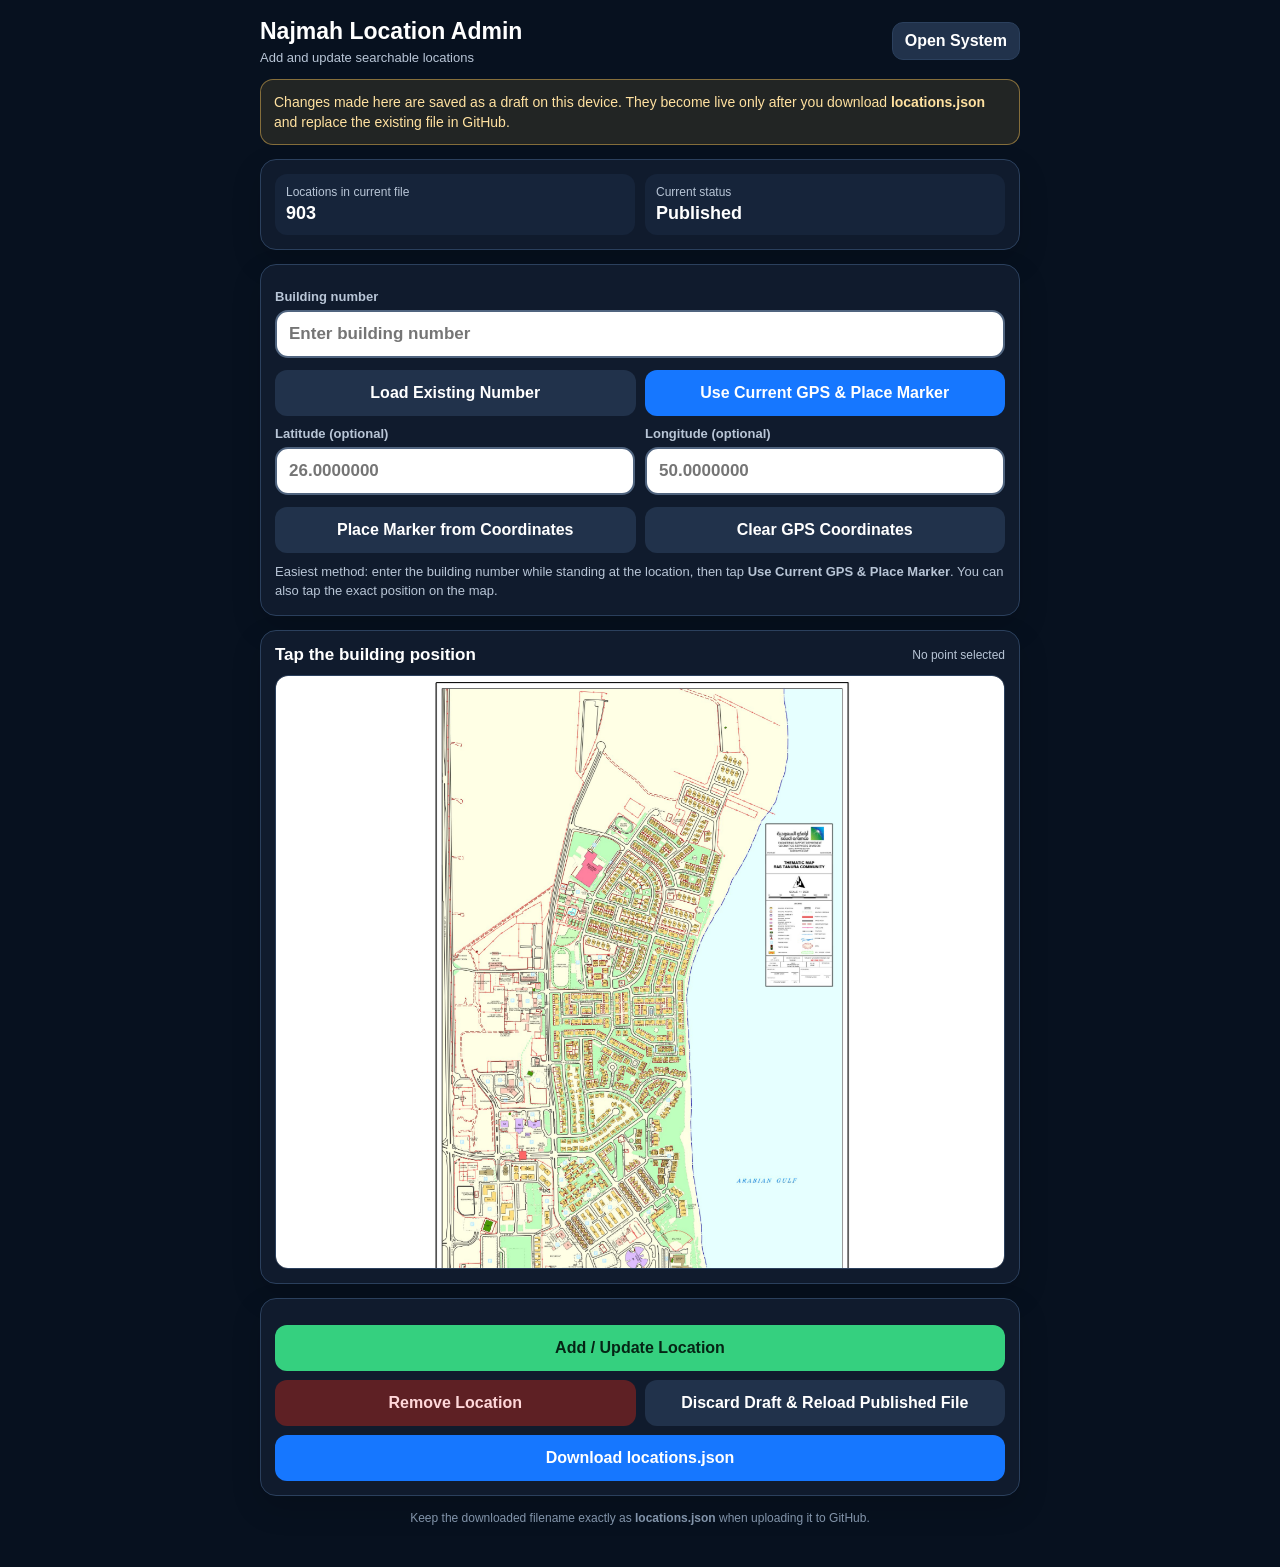
<file: admin.html>
<!doctype html>
<html lang="en" dir="ltr">
<head>
<meta charset="utf-8">
<meta name="viewport" content="width=device-width,initial-scale=1,maximum-scale=1">
<meta name="apple-mobile-web-app-capable" content="yes">
<title>Najmah Location Admin</title>
<style>
:root{
  --bg:#07111f;--panel:#101b2d;--panel2:#16243a;--line:#2b405d;
  --text:#fff;--muted:#b8c5d6;--green:#35d07f;--blue:#1677ff;
  --red:#ff3b30;--amber:#ffc857
}
*{box-sizing:border-box}
html,body{
  margin:0;min-height:100%;background:var(--bg);color:var(--text);
  font-family:-apple-system,BlinkMacSystemFont,"Segoe UI",Arial,sans-serif
}
body{padding:18px 14px 40px}
button,input{font:inherit}
.app{width:min(760px,100%);margin:auto}
.top{
  display:flex;align-items:center;justify-content:space-between;gap:12px;
  margin-bottom:14px
}
h1{font-size:23px;line-height:1.2;margin:0}
.back{
  color:#fff;text-decoration:none;background:#21324b;border:1px solid var(--line);
  padding:9px 12px;border-radius:11px;font-weight:800;white-space:nowrap
}
.notice{
  background:rgba(255,200,87,.11);border:1px solid rgba(255,200,87,.45);
  color:#ffe1a0;padding:12px 13px;border-radius:13px;font-size:14px;
  line-height:1.45;margin-bottom:14px
}
.card{
  background:var(--panel);border:1px solid var(--line);border-radius:16px;
  padding:14px;margin-bottom:14px;box-shadow:0 12px 30px rgba(0,0,0,.15)
}
.stats{display:grid;grid-template-columns:1fr 1fr;gap:10px}
.stat{background:var(--panel2);padding:11px;border-radius:12px}
.stat span{display:block;color:var(--muted);font-size:12px;margin-bottom:4px}
.stat strong{font-size:18px}
label{display:block;color:var(--muted);font-size:13px;font-weight:750;margin:10px 0 6px}
input{
  width:100%;height:48px;border:2px solid #50647f;border-radius:13px;
  background:#fff;color:#111;font-size:17px;font-weight:750;padding:0 12px;outline:none
}
input:focus{border-color:var(--green)}
.grid2{display:grid;grid-template-columns:1fr 1fr;gap:10px}
.actions{display:grid;grid-template-columns:1fr 1fr;gap:9px;margin-top:12px}
button{
  min-height:46px;border:0;border-radius:12px;padding:9px 11px;
  color:#fff;background:#21324b;font-weight:850;cursor:pointer
}
button:disabled{opacity:.45;cursor:not-allowed}
.primary{background:var(--green);color:#052515}
.blue{background:var(--blue)}
.danger{background:#5e2024;color:#ffd7d9}
.wide{grid-column:1/-1}
.hint{font-size:13px;color:var(--muted);line-height:1.45;margin:10px 0 0}
#message{
  display:none;margin-top:11px;padding:10px 12px;border-radius:11px;
  background:#16243a;border:1px solid var(--line);font-size:14px
}
#message.show{display:block}
#message.good{border-color:rgba(53,208,127,.7);color:#a9f2ca}
#message.bad{border-color:rgba(255,59,48,.7);color:#ffc0bc}
.map-head{
  display:flex;align-items:center;justify-content:space-between;gap:10px;
  margin-bottom:10px
}
.map-head h2{font-size:17px;margin:0}
#selectedText{font-size:12px;color:var(--muted);text-align:right}
#mapViewport{
  max-height:66vh;overflow:auto;border-radius:13px;border:1px solid var(--line);
  background:#02060d
}
#mapWrap{position:relative;width:100%}
#mapImage{display:block;width:100%;height:auto;user-select:none;-webkit-user-drag:none}
#adminPin{
  position:absolute;width:15px;height:15px;border-radius:50%;
  background:var(--red);border:3px solid #fff;transform:translate(-50%,-50%);
  box-shadow:0 0 0 4px rgba(255,59,48,.25),0 0 13px rgba(255,59,48,.9);
  display:none;pointer-events:none
}
#mapLoading{padding:32px;text-align:center;color:var(--muted)}
.footer-note{font-size:12px;color:#8294aa;text-align:center;line-height:1.45}
@media(max-width:500px){
  body{padding:14px 10px 32px}
  h1{font-size:19px}
  .grid2,.actions{grid-template-columns:1fr}
  .wide{grid-column:auto}
}
</style>
</head>
<body>
<main class="app">
  <div class="top">
    <div>
      <h1>Najmah Location Admin</h1>
      <div style="color:var(--muted);font-size:13px;margin-top:4px">Add and update searchable locations</div>
    </div>
    <a class="back" href="index.html">Open System</a>
  </div>

  <div class="notice">
    Changes made here are saved as a draft on this device. They become live only after
    you download <b>locations.json</b> and replace the existing file in GitHub.
  </div>

  <section class="card stats">
    <div class="stat"><span>Locations in current file</span><strong id="locationCount">—</strong></div>
    <div class="stat"><span>Current status</span><strong id="draftStatus">Loading</strong></div>
  </section>

  <section class="card">
    <label for="numberInput">Building number</label>
    <input id="numberInput" inputmode="numeric" autocomplete="off" placeholder="Enter building number">

    <div class="actions">
      <button id="loadBtn">Load Existing Number</button>
      <button id="gpsBtn" class="blue">Use Current GPS &amp; Place Marker</button>
    </div>

    <div class="grid2">
      <div>
        <label for="latInput">Latitude (optional)</label>
        <input id="latInput" inputmode="decimal" placeholder="26.0000000">
      </div>
      <div>
        <label for="lngInput">Longitude (optional)</label>
        <input id="lngInput" inputmode="decimal" placeholder="50.0000000">
      </div>
    </div>

    <div class="actions">
      <button id="placeGpsBtn">Place Marker from Coordinates</button>
      <button id="clearGpsBtn">Clear GPS Coordinates</button>
    </div>

    <p class="hint">
      Easiest method: enter the building number while standing at the location, then tap
      <b>Use Current GPS &amp; Place Marker</b>. You can also tap the exact position on the map.
    </p>
    <div id="message"></div>
  </section>

  <section class="card">
    <div class="map-head">
      <h2>Tap the building position</h2>
      <div id="selectedText">No point selected</div>
    </div>
    <div id="mapViewport">
      <div id="mapLoading">Loading map…</div>
      <div id="mapWrap" hidden>
        <img id="mapImage" alt="Najmah Camp map">
        <div id="adminPin"></div>
      </div>
    </div>
  </section>

  <section class="card">
    <div class="actions">
      <button id="saveBtn" class="primary wide">Add / Update Location</button>
      <button id="deleteBtn" class="danger">Remove Location</button>
      <button id="resetBtn">Discard Draft &amp; Reload Published File</button>
      <button id="downloadBtn" class="blue wide">Download locations.json</button>
    </div>
  </section>

  <div class="footer-note">
    Keep the downloaded filename exactly as <b>locations.json</b> when uploading it to GitHub.
  </div>
</main>

<script>
const DRAFT_KEY='najmah-location-admin-draft-v1';
const numberInput=document.getElementById('numberInput');
const latInput=document.getElementById('latInput');
const lngInput=document.getElementById('lngInput');
const mapImage=document.getElementById('mapImage');
const mapWrap=document.getElementById('mapWrap');
const mapLoading=document.getElementById('mapLoading');
const adminPin=document.getElementById('adminPin');
const selectedText=document.getElementById('selectedText');
const locationCount=document.getElementById('locationCount');
const draftStatus=document.getElementById('draftStatus');
const message=document.getElementById('message');

let publishedData=null;
let data=null;
let selectedPoint=null;

function clone(value){return JSON.parse(JSON.stringify(value))}
function normalizeNumber(value){
  const arabic='٠١٢٣٤٥٦٧٨٩',persian='۰۱۲۳۴۵۶۷۸۹';
  return value.trim()
    .replace(/[٠-٩]/g,d=>String(arabic.indexOf(d)))
    .replace(/[۰-۹]/g,d=>String(persian.indexOf(d)))
    .replace(/[–—−ـ]/g,'-')
    .replace(/\s+/g,'')
    .replace(/-+/g,'-');
}
function showMessage(text,type='good'){
  message.textContent=text;
  message.className='show '+type;
}
function updateSummary(){
  locationCount.textContent=Object.keys(data?.locations||{}).length;
  draftStatus.textContent=localStorage.getItem(DRAFT_KEY)?'Draft saved':'Published';
}
function saveDraft(){
  data.updatedAt=new Date().toISOString();
  localStorage.setItem(DRAFT_KEY,JSON.stringify(data));
  updateSummary();
}
function setPoint(x,y){
  x=Math.max(0,Math.min(100,Number(x)));
  y=Math.max(0,Math.min(100,Number(y)));
  selectedPoint={x:Number(x.toFixed(5)),y:Number(y.toFixed(5))};
  adminPin.style.left=selectedPoint.x+'%';
  adminPin.style.top=selectedPoint.y+'%';
  adminPin.style.display='block';
  selectedText.textContent=`Map point: ${selectedPoint.x}%, ${selectedPoint.y}%`;
}
function clearPoint(){
  selectedPoint=null;
  adminPin.style.display='none';
  selectedText.textContent='No point selected';
}
function mapPercentFromLatLng(lat,lng){
  const a=26.7218373,b=0.000197152306,c=-0.000277675911;
  const d=50.0522509,e=0.000219347957,f=0.000302672834;
  const det=(b*f)-(c*e);
  const latDelta=lat-a,lngDelta=lng-d;
  return {
    x:((latDelta*f)-(c*lngDelta))/det,
    y:((b*lngDelta)-(e*latDelta))/det
  };
}
function validCoordinates(){
  const lat=Number(latInput.value),lng=Number(lngInput.value);
  if(!Number.isFinite(lat)||!Number.isFinite(lng))return null;
  if(lat<-90||lat>90||lng<-180||lng>180)return null;
  return [lat,lng];
}
function placeFromCoordinates(){
  const coords=validCoordinates();
  if(!coords){showMessage('Enter valid latitude and longitude values.','bad');return}
  const point=mapPercentFromLatLng(coords[0],coords[1]);
  if(point.x<0||point.x>100||point.y<0||point.y>100){
    showMessage('These coordinates appear to be outside the current camp map.','bad');
    return;
  }
  setPoint(point.x,point.y);
  showMessage('Marker placed from the GPS coordinates.');
}
function loadExisting(){
  const number=normalizeNumber(numberInput.value);
  if(!number){showMessage('Enter a building number first.','bad');return}
  const points=data.locations[number];
  if(!points?.length){showMessage(`${number} is not in the current file. Select its point to add it.`,'bad');return}
  numberInput.value=number;
  setPoint(points[0][0],points[0][1]);
  const gps=data.exactCoordinates?.[number];
  latInput.value=gps?gps[0]:'';
  lngInput.value=gps?gps[1]:'';
  showMessage(`${number} loaded. You can update its position.`);
  document.getElementById('mapViewport').scrollTo({
    top:Math.max(0,(selectedPoint.y/100)*mapImage.clientHeight-180),
    behavior:'smooth'
  });
}
function saveLocation(){
  const number=normalizeNumber(numberInput.value);
  if(!number){showMessage('Enter a building number first.','bad');return}
  if(!selectedPoint){showMessage('Select the location on the map first.','bad');return}
  const exists=Boolean(data.locations[number]);
  if(exists&&!confirm(`${number} already exists. Replace its current map position?`))return;
  data.locations[number]=[[selectedPoint.x,selectedPoint.y]];
  data.exactCoordinates=data.exactCoordinates||{};
  const coords=validCoordinates();
  if(coords)data.exactCoordinates[number]=coords;
  else delete data.exactCoordinates[number];
  numberInput.value=number;
  saveDraft();
  showMessage(`${number} ${exists?'updated':'added'} in the draft. Download locations.json when finished.`);
}
function deleteLocation(){
  const number=normalizeNumber(numberInput.value);
  if(!number||!data.locations[number]){showMessage('Enter an existing building number first.','bad');return}
  if(!confirm(`Remove ${number} from the location file?`))return;
  delete data.locations[number];
  delete data.exactCoordinates?.[number];
  saveDraft();
  clearPoint();
  latInput.value='';
  lngInput.value='';
  showMessage(`${number} removed from the draft.`);
}
function useCurrentGps(){
  if(!navigator.geolocation){showMessage('GPS is not available on this device.','bad');return}
  const button=document.getElementById('gpsBtn');
  button.disabled=true;
  button.textContent='Getting GPS…';
  navigator.geolocation.getCurrentPosition(
    position=>{
      const lat=position.coords.latitude,lng=position.coords.longitude;
      latInput.value=lat.toFixed(7);
      lngInput.value=lng.toFixed(7);
      button.disabled=false;
      button.textContent='Use Current GPS & Place Marker';
      placeFromCoordinates();
    },
    error=>{
      button.disabled=false;
      button.textContent='Use Current GPS & Place Marker';
      showMessage(`Unable to get GPS: ${error.message}`,'bad');
    },
    {enableHighAccuracy:true,timeout:15000,maximumAge:0}
  );
}
function downloadFile(){
  data.updatedAt=new Date().toISOString();
  const blob=new Blob([JSON.stringify(data,null,2)+'\n'],{type:'application/json'});
  const url=URL.createObjectURL(blob);
  const link=document.createElement('a');
  link.href=url;
  link.download='locations.json';
  document.body.appendChild(link);
  link.click();
  link.remove();
  setTimeout(()=>URL.revokeObjectURL(url),1000);
  showMessage('locations.json downloaded. Replace the old file in GitHub.');
}
function resetDraft(){
  if(!confirm('Discard all changes saved on this device and reload the published file?'))return;
  localStorage.removeItem(DRAFT_KEY);
  data=clone(publishedData);
  clearPoint();
  numberInput.value='';
  latInput.value='';
  lngInput.value='';
  updateSummary();
  showMessage('Draft discarded. Published locations reloaded.');
}
async function loadFiles(){
  try{
    const [locationsResponse,mapResponse]=await Promise.all([
      fetch('locations.json?ts='+Date.now(),{cache:'no-store'}),
      fetch('map.html?ts='+Date.now(),{cache:'no-store'})
    ]);
    if(!locationsResponse.ok||!mapResponse.ok)throw new Error('Required files could not be loaded');
    publishedData=await locationsResponse.json();
    const mapText=await mapResponse.text();
    const mapDocument=new DOMParser().parseFromString(mapText,'text/html');
    const source=mapDocument.querySelector('#map')?.getAttribute('src');
    if(!source)throw new Error('Map image was not found in map.html');
    const draft=localStorage.getItem(DRAFT_KEY);
    data=draft?JSON.parse(draft):clone(publishedData);
    mapImage.src=source;
    mapImage.onload=()=>{
      mapLoading.hidden=true;
      mapWrap.hidden=false;
    };
    updateSummary();
    if(draft)showMessage('A saved draft was restored on this device.');
  }catch(error){
    console.error(error);
    mapLoading.textContent='Unable to load the system files. Upload map.html, locations.json, and admin.html together.';
    showMessage(error.message,'bad');
  }
}

mapImage.addEventListener('click',event=>{
  const rect=mapImage.getBoundingClientRect();
  setPoint(((event.clientX-rect.left)/rect.width)*100,((event.clientY-rect.top)/rect.height)*100);
});
document.getElementById('loadBtn').onclick=loadExisting;
document.getElementById('gpsBtn').onclick=useCurrentGps;
document.getElementById('placeGpsBtn').onclick=placeFromCoordinates;
document.getElementById('clearGpsBtn').onclick=()=>{
  latInput.value='';
  lngInput.value='';
  showMessage('GPS coordinates cleared. Routing will use the map calibration.');
};
document.getElementById('saveBtn').onclick=saveLocation;
document.getElementById('deleteBtn').onclick=deleteLocation;
document.getElementById('downloadBtn').onclick=downloadFile;
document.getElementById('resetBtn').onclick=resetDraft;
numberInput.addEventListener('keydown',event=>{if(event.key==='Enter')loadExisting()});

loadFiles();
</script>
</body>
</html>
</file>
